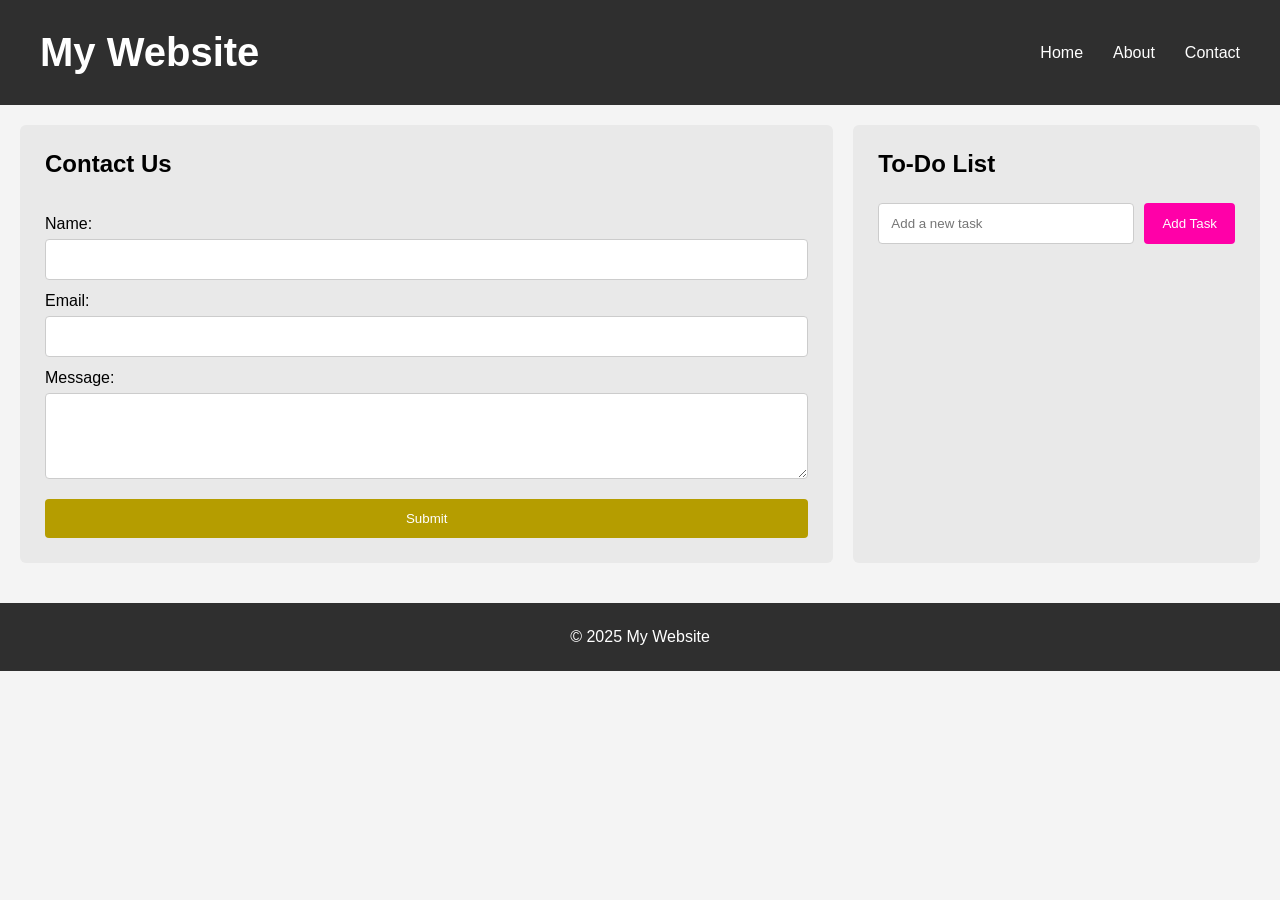
<file: TASK-2/index.html>
<!DOCTYPE html>
<html lang="en">
<head>
    <meta charset="UTF-8">
    <meta name="viewport" content="width=device-width, initial-scale=1.0">
    <title>My Website</title>
    <link rel="stylesheet" href="style.css">
</head>
<body>

    <header>
        <h1>My Website</h1>
        <nav>
            <ul>
                <li><a href="#">Home</a></li>
                <li><a href="#">About</a></li>
                <li><a href="#">Contact</a></li>
            </ul>
        </nav>
    </header>

    <main class="container">

        <section class="contact-section">
            <h2>Contact Us</h2>

            <form id="contactForm">
                <label>Name:</label>
                <input type="text" id="name" required>

                <label>Email:</label>
                <input type="email" id="email" required>

                <label>Message:</label>
                <textarea id="message" rows="4" required></textarea>

                <button type="submit">Submit</button>
            </form>
        </section>

        <section class="todo-section">
            <h2>To-Do List</h2>

            <div class="todo-input">
                <input type="text" id="taskInput" placeholder="Add a new task">
                <button id="addTaskBtn">Add Task</button>
            </div>

            <ul id="taskList"></ul>
        </section>

    </main>

    <footer>
        <p>© 2025 My Website</p>
    </footer>

    <script src="script.js"></script>
</body>
</html>
</file>
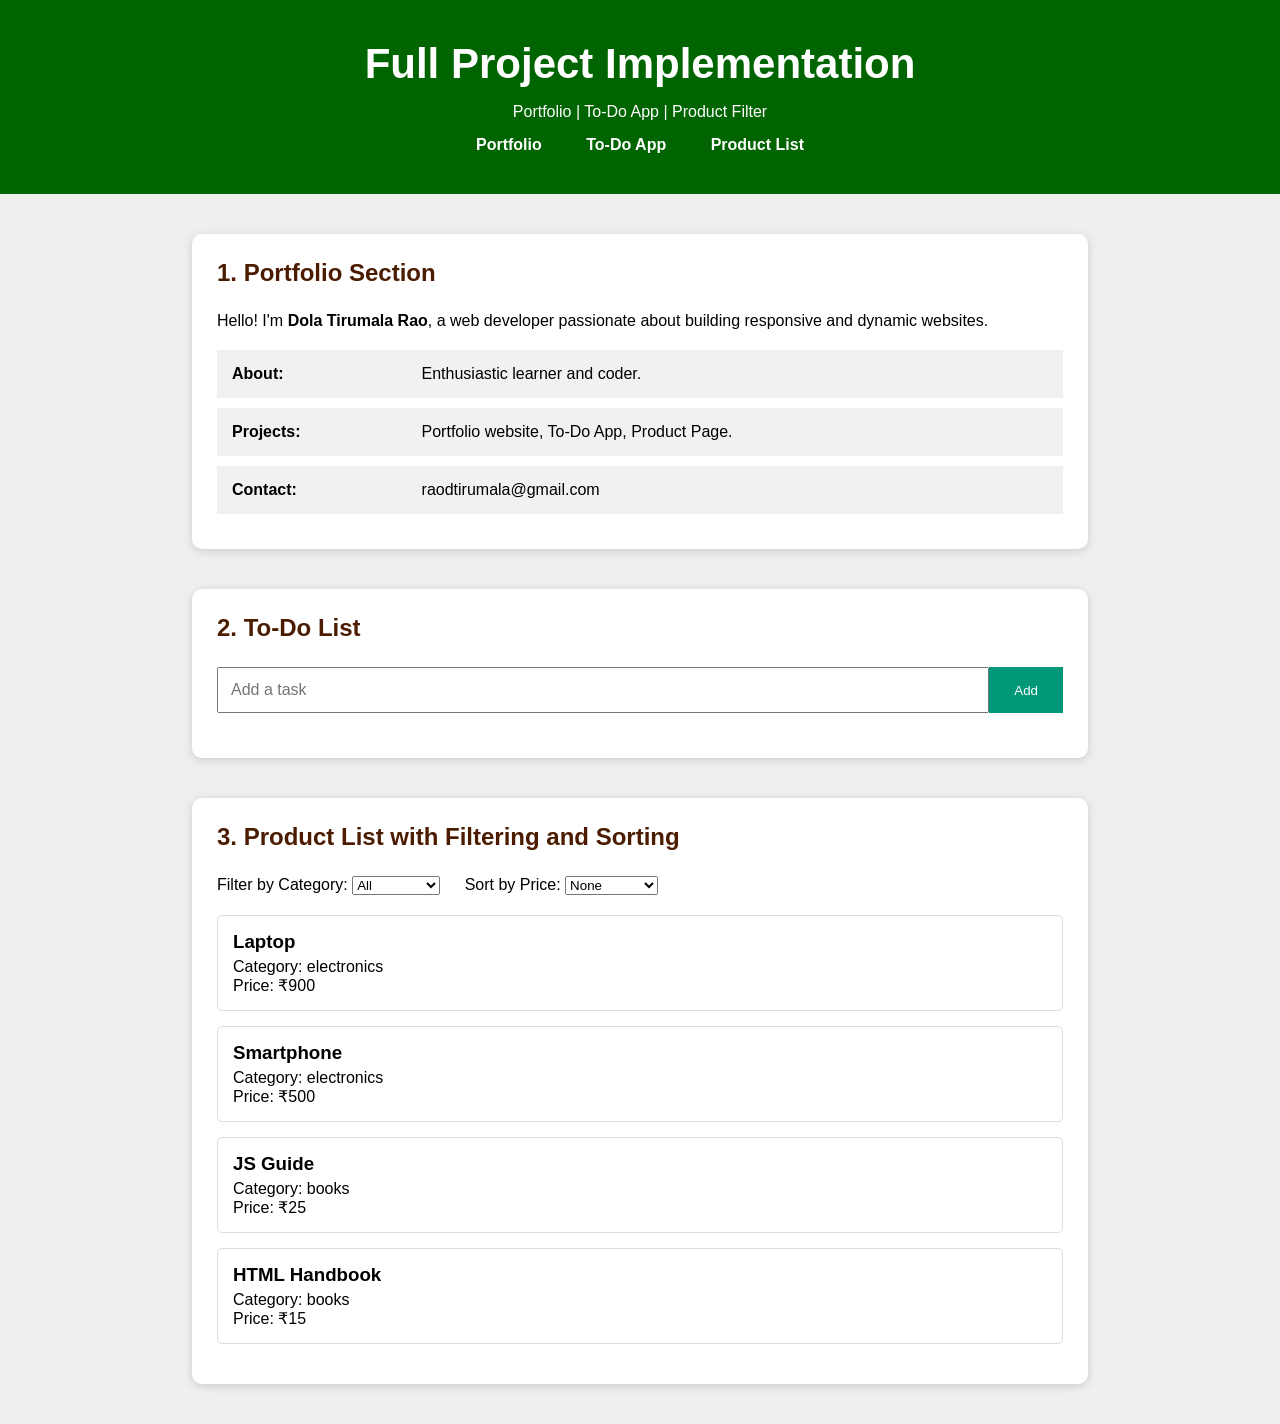
<file: TASK-4/index.html>
<!DOCTYPE html>
<html lang="en">
<head>
    <meta charset="UTF-8">
    <meta name="viewport" content="width=device-width, initial-scale=1.0">
    <title>Full Project Implementation</title>
    <link rel="stylesheet" href="style.css">
</head>
<body>

    <header>
        <h1>Full Project Implementation</h1>
        <p>Portfolio | To-Do App | Product Filter</p>

        <nav>
            <a href="#portfolio">Portfolio</a>
            <a href="#todo">To-Do App</a>
            <a href="#products">Product List</a>
        </nav>
    </header>

    <!-- Portfolio Section -->
    <section id="portfolio" class="card">
        <h2>1. Portfolio Section</h2>

        <p>
            Hello! I'm <b>Dola Tirumala Rao</b>, a web developer passionate
            about building responsive and dynamic websites.
        </p>

        <table>
            <tr>
                <td><b>About:</b></td>
                <td>Enthusiastic learner and coder.</td>
            </tr>

            <tr>
                <td><b>Projects:</b></td>
                <td>Portfolio website, To-Do App, Product Page.</td>
            </tr>

            <tr>
                <td><b>Contact:</b></td>
                <td>raodtirumala@gmail.com</td>
            </tr>
        </table>
    </section>

    <!-- Todo Section -->
    <section id="todo" class="card">
        <h2>2. To-Do List</h2>

        <div class="todo-box">
            <input type="text" id="taskInput" placeholder="Add a task">
            <button onclick="addTask()">Add</button>
        </div>

        <ul id="taskList"></ul>
    </section>

    <!-- Product Section -->
    <section id="products" class="card">
        <h2>3. Product List with Filtering and Sorting</h2>

        <div class="controls">
            <label>Filter by Category:</label>

            <select id="categoryFilter" onchange="displayProducts()">
                <option value="all">All</option>
                <option value="electronics">Electronics</option>
                <option value="books">Books</option>
            </select>

            <label>Sort by Price:</label>

            <select id="sortPrice" onchange="displayProducts()">
                <option value="none">None</option>
                <option value="low">Low to High</option>
                <option value="high">High to Low</option>
            </select>
        </div>

        <div id="productContainer"></div>
    </section>

<script src="script.js"></script>
</body>
</html>
</file>
<file: TASK-2/style.css>
*{
    margin:0;
    padding:0;
    box-sizing:border-box;
    font-family:Arial, sans-serif;
}

body{
    background:#f4f4f4;
}

header{
    background:#2f2f2f;
    color:white;
    display:flex;
    justify-content:space-between;
    align-items:center;
    padding:30px 40px;
}

header h1{
    font-size:40px;
}

nav ul{
    display:flex;
    list-style:none;
    gap:30px;
}

nav a{
    text-decoration:none;
    color:white;
}

.container{
    display:grid;
    grid-template-columns:2fr 1fr;
    gap:20px;
    padding:20px;
}

.contact-section,
.todo-section{
    background:#e9e9e9;
    padding:25px;
    border-radius:6px;
}

h2{
    margin-bottom:25px;
}

form{
    display:flex;
    flex-direction:column;
}

label{
    margin:12px 0 6px;
}

input,
textarea{
    padding:12px;
    border:1px solid #ccc;
    border-radius:4px;
}

form button{
    margin-top:20px;
    padding:12px;
    border:none;
    background:#b59d00;
    color:white;
    cursor:pointer;
    border-radius:4px;
}

form button:hover{
    background:#978300;
}

.todo-input{
    display:flex;
    gap:10px;
}

.todo-input input{
    flex:1;
}

.todo-input button{
    background:#ff00a8;
    color:white;
    border:none;
    padding:12px 18px;
    border-radius:4px;
    cursor:pointer;
}

.todo-input button:hover{
    background:#d6008e;
}

#taskList{
    margin-top:20px;
}

#taskList li{
    background:white;
    padding:10px;
    margin-bottom:10px;
    border-radius:4px;
    display:flex;
    justify-content:space-between;
    align-items:center;
}

.delete-btn{
    background:red;
    color:white;
    border:none;
    padding:5px 10px;
    cursor:pointer;
}

footer{
    background:#2f2f2f;
    color:white;
    text-align:center;
    padding:25px;
    margin-top:20px;
}

@media(max-width:768px){
    .container{
        grid-template-columns:1fr;
    }

    header{
        flex-direction:column;
        gap:15px;
    }
}
</file>
<file: TASK-4/style.css>
*{
    margin:0;
    padding:0;
    box-sizing:border-box;
    font-family:Arial, sans-serif;
}

body{
    background:#efefef;
}

header{
    background:#006400;
    color:white;
    text-align:center;
    padding:40px;
}

header h1{
    font-size:42px;
    margin-bottom:15px;
}

header p{
    margin-bottom:15px;
}

nav a{
    color:white;
    text-decoration:none;
    margin:0 20px;
    font-weight:bold;
}

.card{
    width:70%;
    margin:40px auto;
    background:white;
    padding:25px;
    border-radius:10px;
    box-shadow:0 2px 10px rgba(0,0,0,.15);
}

.card h2{
    color:#4b1c00;
    margin-bottom:25px;
    font-size:24px;
}

table{
    width:100%;
    margin-top:20px;
    border-collapse:collapse;
}

td{
    padding:15px;
    background:#f1f1f1;
    border-bottom:10px solid white;
}

.todo-box{
    display:flex;
}

.todo-box input{
    flex:1;
    padding:12px;
    font-size:16px;
}

.todo-box button{
    padding:12px 25px;
    background:#009879;
    color:white;
    border:none;
    cursor:pointer;
}

#taskList{
    list-style:none;
    margin-top:20px;
}

#taskList li{
    background:#f1f1f1;
    padding:12px;
    margin-bottom:10px;
    display:flex;
    justify-content:space-between;
    align-items:center;
}

.delete-btn{
    background:red;
    color:white;
    border:none;
    padding:8px 15px;
    cursor:pointer;
}

.controls{
    margin-bottom:20px;
}

.controls select{
    margin-right:20px;
}

.product{
    border:1px solid #ddd;
    padding:15px;
    margin-bottom:15px;
    border-radius:5px;
}

.product h3{
    margin-bottom:5px;
}

@media(max-width:768px){

    .card{
        width:95%;
    }

    .todo-box{
        flex-direction:column;
    }

    .todo-box button{
        margin-top:10px;
    }
}
</file>
